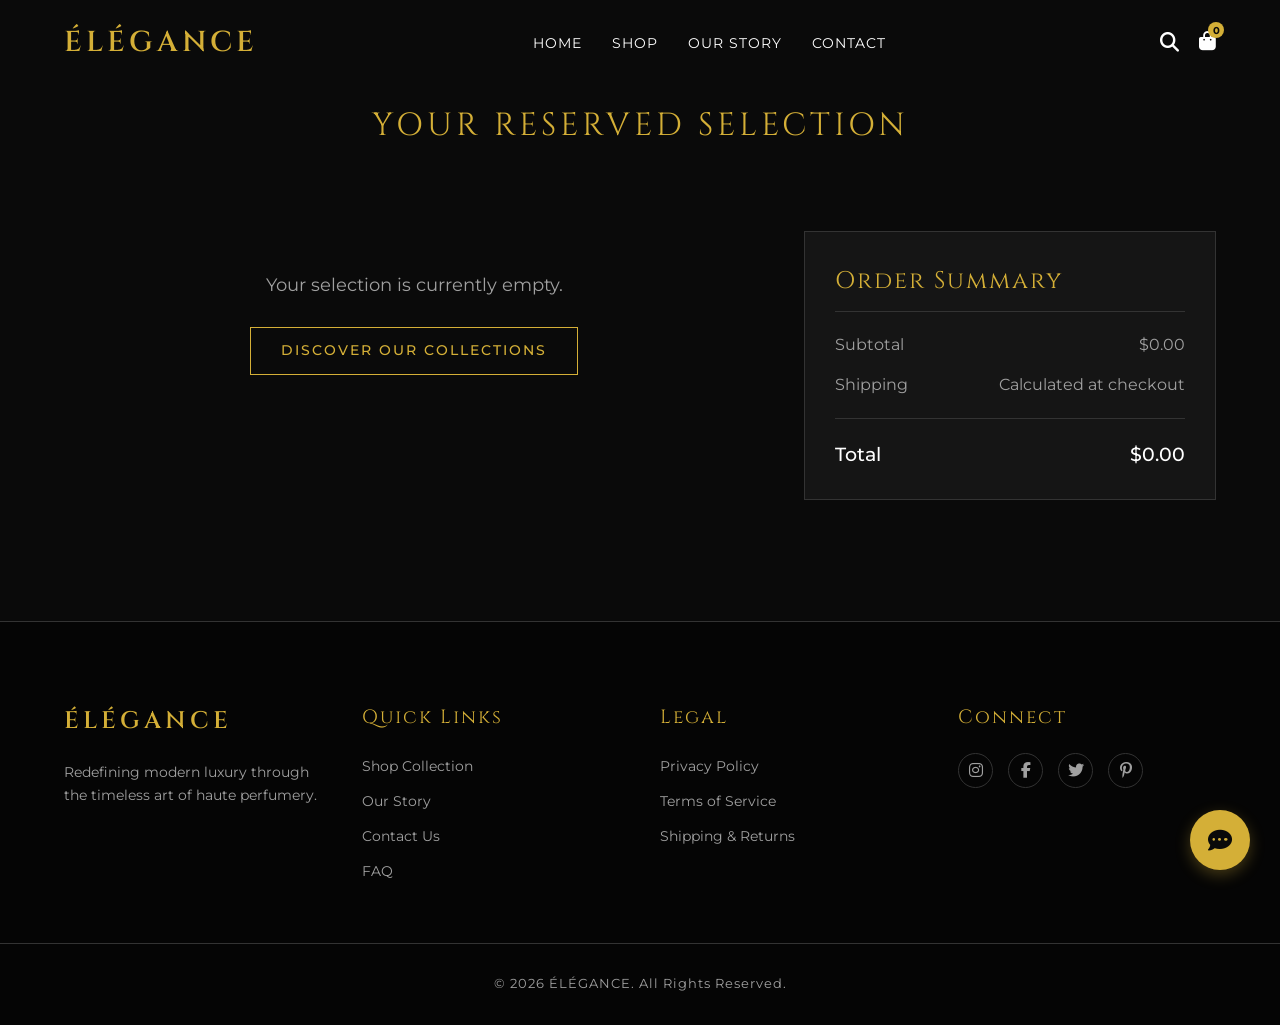
<file: cart.html>
<!DOCTYPE html>
<html lang="en">
<head>
    <meta charset="UTF-8">
    <meta name="viewport" content="width=device-width, initial-scale=1.0">
    <meta name="description" content="Shopping Cart - ÉLÉGANCE.">
    <title>Shopping Cart | ÉLÉGANCE</title>
    <link rel="stylesheet" href="css/style.css">
    <link rel="stylesheet" href="https://cdnjs.cloudflare.com/ajax/libs/font-awesome/6.4.0/css/all.min.css">
    <style>
        .page-header {
            padding: 100px 0 20px;
            background-color: var(--bg-color);
        }
        .cart-container {
            display: flex;
            gap: 40px;
            padding: 60px 0;
            min-height: 50vh;
        }
        .cart-items {
            flex: 2;
        }
        .cart-item {
            display: flex;
            gap: 20px;
            padding: 20px 0;
            border-bottom: 1px solid var(--border-color);
            align-items: center;
        }
        .item-image {
            width: 100px;
            height: 100px;
            border: 1px solid var(--border-color);
        }
        .item-image img {
            width: 100%;
            height: 100%;
            object-fit: cover;
        }
        .item-details {
            flex: 1;
        }
        .item-details h4 {
            color: var(--primary-color);
            margin-bottom: 5px;
            letter-spacing: 1px;
        }
        .item-price {
            color: var(--text-muted);
        }
        .item-quantity {
            display: flex;
            align-items: center;
            gap: 10px;
        }
        .qty-btn {
            background: transparent;
            border: 1px solid var(--border-color);
            color: var(--text-main);
            width: 30px;
            height: 30px;
            cursor: pointer;
            transition: var(--transition);
        }
        .qty-btn:hover {
            border-color: var(--primary-color);
            color: var(--primary-color);
        }
        .qty-input {
            width: 40px;
            text-align: center;
            background: transparent;
            border: none;
            color: var(--text-main);
            font-family: var(--font-body);
        }
        .item-remove {
            color: var(--text-muted);
            cursor: pointer;
            transition: var(--transition);
        }
        .item-remove:hover {
            color: #ff4d4d;
        }
        
        .cart-summary {
            flex: 1;
            background-color: var(--bg-light);
            padding: 30px;
            border: 1px solid var(--border-color);
            height: fit-content;
        }
        .summary-title {
            font-size: 1.5rem;
            color: var(--primary-color);
            margin-bottom: 20px;
            border-bottom: 1px solid var(--border-color);
            padding-bottom: 10px;
            letter-spacing: 2px;
        }
        .summary-row {
            display: flex;
            justify-content: space-between;
            margin-bottom: 15px;
            color: var(--text-muted);
        }
        .summary-total {
            display: flex;
            justify-content: space-between;
            margin-top: 20px;
            padding-top: 20px;
            border-top: 1px solid var(--border-color);
            font-size: 1.2rem;
            font-weight: 500;
            color: var(--text-main);
        }
        .checkout-btn {
            width: 100%;
            margin-top: 30px;
            text-align: center;
        }

        /* Checkout Modal */
        .modal {
            display: none;
            position: fixed;
            top: 0;
            left: 0;
            width: 100%;
            height: 100%;
            background: rgba(0, 0, 0, 0.8);
            z-index: 2000;
            justify-content: center;
            align-items: center;
            backdrop-filter: blur(5px);
        }
        .modal-content {
            background: var(--bg-light);
            padding: 40px;
            border: 1px solid var(--primary-color);
            width: 90%;
            max-width: 500px;
            position: relative;
        }
        .close-modal {
            position: absolute;
            top: 15px;
            right: 20px;
            font-size: 1.5rem;
            cursor: pointer;
            color: var(--text-muted);
        }
        .close-modal:hover {
            color: var(--primary-color);
        }
        .form-group {
            margin-bottom: 20px;
        }
        .form-group label {
            display: block;
            margin-bottom: 8px;
            color: var(--text-muted);
            font-size: 0.9rem;
        }
        .form-group input {
            width: 100%;
            padding: 12px;
            background: var(--bg-color);
            border: 1px solid var(--border-color);
            color: var(--text-main);
            font-family: var(--font-body);
            outline: none;
        }
        .form-group input:focus {
            border-color: var(--primary-color);
        }

        @media (max-width: 768px) {
            .cart-container {
                flex-direction: column;
            }
        }
    </style>
</head>
<body>

    <!-- Header Navigation -->
    <header id="header" class="scrolled">
        <div class="container navbar">
            <a href="index.html" class="logo">ÉLÉGANCE</a>
            <ul class="nav-links">
                <li><a href="index.html">Home</a></li>
                <li><a href="shop.html">Shop</a></li>
                <li><a href="about.html">Our Story</a></li>
                <li><a href="contact.html">Contact</a></li>
            </ul>
            <div class="nav-icons">
                <i class="fas fa-search"></i>
                <a href="cart.html" class="cart-icon">
                    <i class="fas fa-shopping-bag"></i>
                    <span class="cart-count">0</span>
                </a>
                <div class="hamburger">
                    <div></div>
                    <div></div>
                    <div></div>
                </div>
            </div>
        </div>
    </header>

    <div class="page-header">
        <div class="container" style="text-align: center;">
            <h1 style="color: var(--primary-color); letter-spacing: 4px;">YOUR RESERVED SELECTION</h1>
        </div>
    </div>

    <section class="container cart-container">
        <div class="cart-items" id="cart-items-container">
            <!-- Items will be injected here by JS -->
            <p>Your cart is currently empty.</p>
        </div>

        <div class="cart-summary">
            <h3 class="summary-title">Order Summary</h3>
            <div class="summary-row">
                <span>Subtotal</span>
                <span id="subtotal">$0.00</span>
            </div>
            <div class="summary-row">
                <span>Shipping</span>
                <span>Calculated at checkout</span>
            </div>
            <div class="summary-total">
                <span>Total</span>
                <span id="total">$0.00</span>
            </div>
            <button class="btn btn-solid checkout-btn" id="checkoutBtn" style="display:none;">Proceed to Checkout</button>
        </div>
    </section>

    <!-- Checkout Modal -->
    <div class="modal" id="checkoutModal">
        <div class="modal-content">
            <span class="close-modal">&times;</span>
            <h2 style="color: var(--primary-color); text-align: center; margin-bottom: 30px; letter-spacing: 2px;">SECURE CHECKOUT</h2>
            <form id="checkoutForm">
                <div class="form-group">
                    <label>Full Name</label>
                    <input type="text" required placeholder="John Doe">
                </div>
                <div class="form-group">
                    <label>Email Address</label>
                    <input type="email" required placeholder="john@example.com">
                </div>
                <div class="form-group">
                    <label>Shipping Address</label>
                    <input type="text" required placeholder="123 Luxury Ave, Suite 100">
                </div>
                <div class="form-group" style="display: flex; gap: 10px;">
                    <div style="flex: 1;">
                        <label>City</label>
                        <input type="text" required>
                    </div>
                    <div style="flex: 1;">
                        <label>Zip Code</label>
                        <input type="text" required>
                    </div>
                </div>
                <button type="submit" class="btn btn-solid" style="width: 100%; margin-top: 20px;">Complete Order</button>
            </form>
        </div>
    </div>

    <!-- Footer -->
    <footer>
        <div class="container footer-content">
            <div class="footer-col">
                <a href="index.html" class="logo" style="font-size: 1.5rem;">ÉLÉGANCE</a>
                <p style="margin-top: 20px;">Redefining modern luxury through the timeless art of haute perfumery.</p>
            </div>
            <div class="footer-col">
                <h4>Quick Links</h4>
                <ul>
                    <li><a href="shop.html">Shop Collection</a></li>
                    <li><a href="about.html">Our Story</a></li>
                    <li><a href="contact.html">Contact Us</a></li>
                    <li><a href="#">FAQ</a></li>
                </ul>
            </div>
            <div class="footer-col">
                <h4>Legal</h4>
                <ul>
                    <li><a href="#">Privacy Policy</a></li>
                    <li><a href="#">Terms of Service</a></li>
                    <li><a href="#">Shipping & Returns</a></li>
                </ul>
            </div>
            <div class="footer-col">
                <h4>Connect</h4>
                <div class="social-links">
                    <a href="#"><i class="fab fa-instagram"></i></a>
                    <a href="#"><i class="fab fa-facebook-f"></i></a>
                    <a href="#"><i class="fab fa-twitter"></i></a>
                    <a href="#"><i class="fab fa-pinterest-p"></i></a>
                </div>
            </div>
        </div>
        <div class="footer-bottom">
            <p>&copy; 2026 ÉLÉGANCE. All Rights Reserved.</p>
        </div>
    </footer>

    <script src="js/main.js"></script>
    <script>
        document.addEventListener('DOMContentLoaded', () => {
            const cartContainer = document.getElementById('cart-items-container');
            const subtotalEl = document.getElementById('subtotal');
            const totalEl = document.getElementById('total');
            const checkoutBtn = document.getElementById('checkoutBtn');
            const modal = document.getElementById('checkoutModal');
            const closeModal = document.querySelector('.close-modal');
            const checkoutForm = document.getElementById('checkoutForm');

            let cart = JSON.parse(localStorage.getItem('elegance_cart')) || [];
            
            function renderCart() {
                cartContainer.innerHTML = '';
                let total = 0;

                if (cart.length === 0) {
                    cartContainer.innerHTML = '<p style="color: var(--text-muted); font-size: 1.1rem; text-align: center; padding: 40px 0;">Your selection is currently empty. <br><br><a href="shop.html" class="btn">Discover Our Collections</a></p>';
                    subtotalEl.innerText = '$0.00';
                    totalEl.innerText = '$0.00';
                    checkoutBtn.style.display = 'none';
                    return;
                }

                checkoutBtn.style.display = 'block';

                cart.forEach((item, index) => {
                    // Extract price number
                    let priceNum = parseFloat(item.price.replace('$', ''));
                    let itemQty = item.qty || 1;
                    total += priceNum * itemQty;

                    const itemEl = document.createElement('div');
                    itemEl.className = 'cart-item';
                    itemEl.innerHTML = `
                        <div class="item-image">
                            <img src="${item.image}" alt="${item.name}">
                        </div>
                        <div class="item-details">
                            <h4>${item.name}</h4>
                            <div class="item-price">${item.price}</div>
                        </div>
                        <div class="item-quantity">
                            <button class="qty-btn" onclick="updateQty(${index}, -1)">-</button>
                            <input type="text" class="qty-input" value="${itemQty}" readonly>
                            <button class="qty-btn" onclick="updateQty(${index}, 1)">+</button>
                        </div>
                        <div class="item-remove" onclick="removeItem(${index})">
                            <i class="fas fa-trash-alt"></i>
                        </div>
                    `;
                    cartContainer.appendChild(itemEl);
                });

                subtotalEl.innerText = `$${total.toFixed(2)}`;
                totalEl.innerText = `$${total.toFixed(2)}`;
            }

            window.removeItem = function(index) {
                cart.splice(index, 1);
                localStorage.setItem('elegance_cart', JSON.stringify(cart));
                document.querySelector('.cart-count').innerText = cart.length;
                renderCart();
            }

            window.updateQty = function(index, change) {
                if (!cart[index].qty) cart[index].qty = 1;
                cart[index].qty += change;
                if (cart[index].qty < 1) cart[index].qty = 1;
                localStorage.setItem('elegance_cart', JSON.stringify(cart));
                renderCart();
            }

            renderCart();

            // Checkout Modal Logic
            checkoutBtn.addEventListener('click', () => {
                modal.style.display = 'flex';
            });

            closeModal.addEventListener('click', () => {
                modal.style.display = 'none';
            });

            window.onclick = function(event) {
                if (event.target == modal) {
                    modal.style.display = "none";
                }
            }

            checkoutForm.addEventListener('submit', (e) => {
                e.preventDefault();
                alert('Thank you for your order! Your luxurious fragrance will be on its way soon.');
                localStorage.removeItem('elegance_cart');
                window.location.href = 'index.html';
            });
        });
    </script>
</body>
</html>
</file>
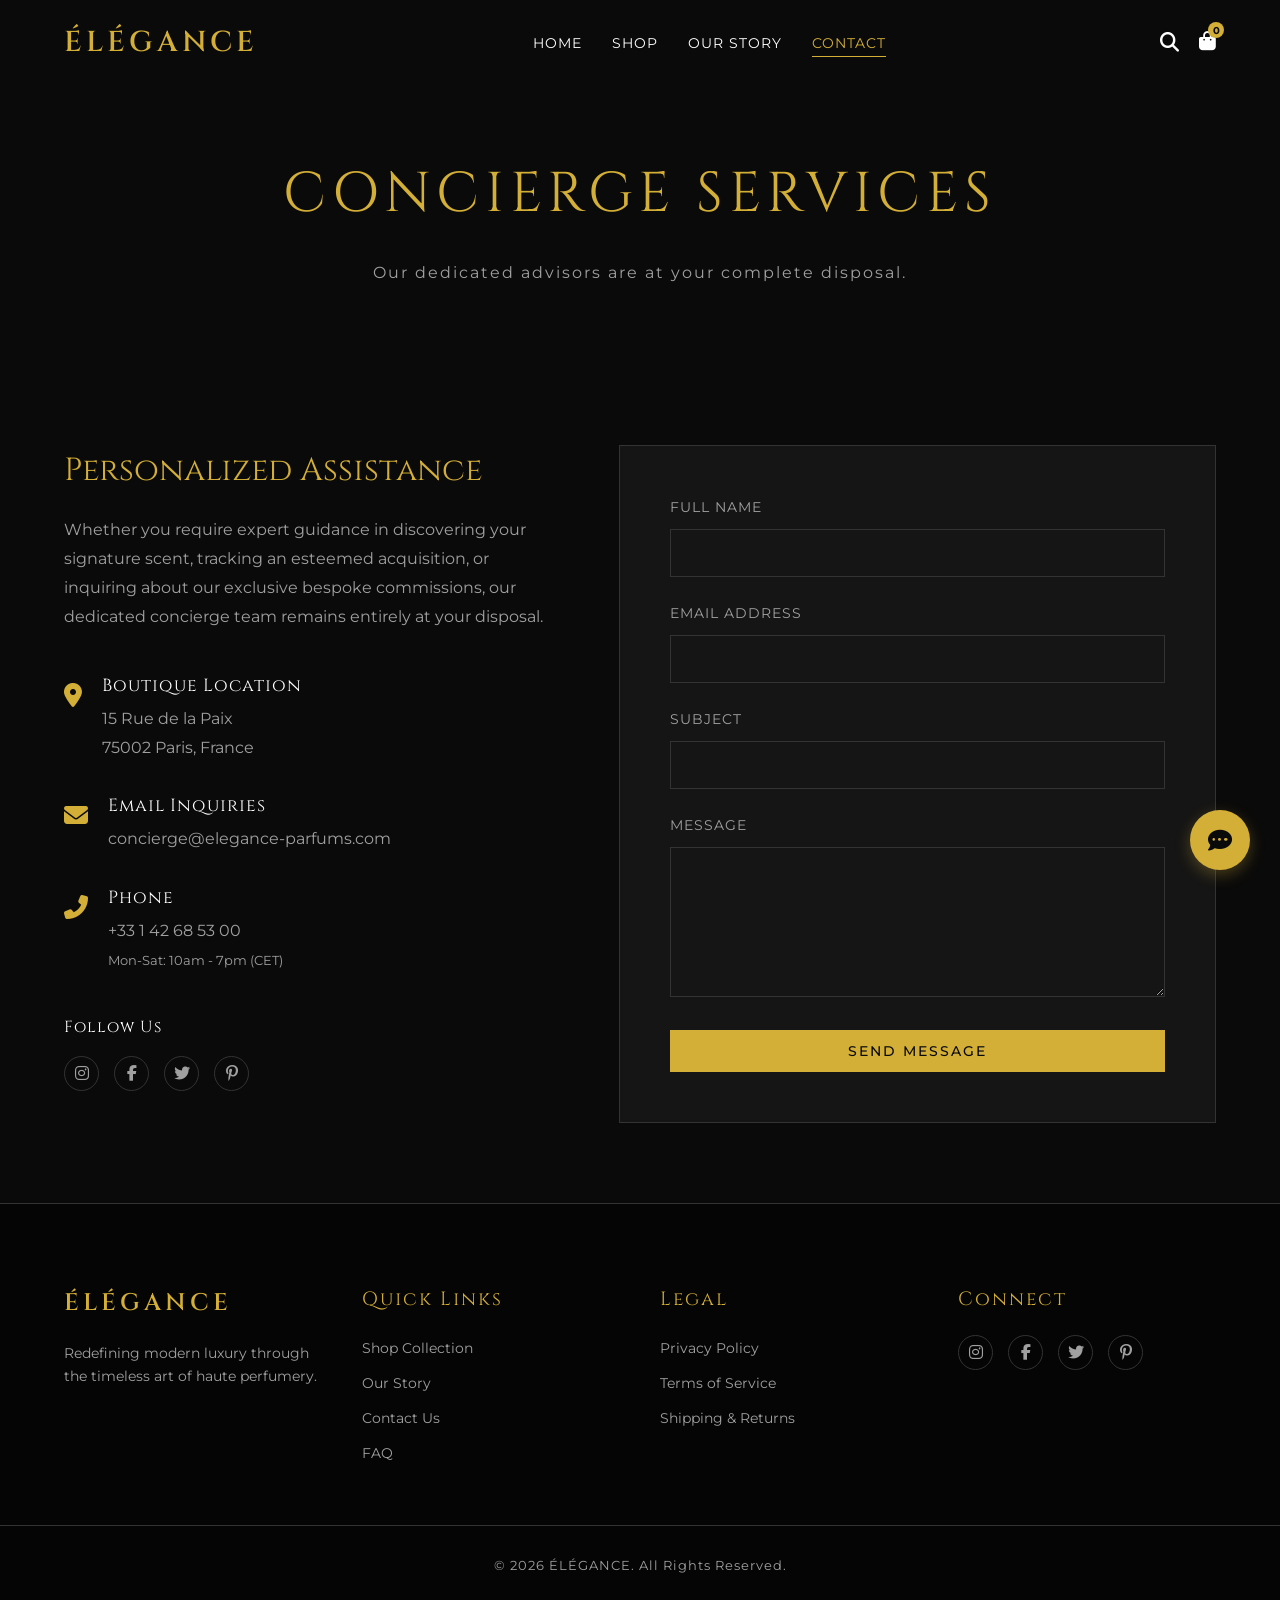
<file: contact.html>
<!DOCTYPE html>
<html lang="en">
<head>
    <meta charset="UTF-8">
    <meta name="viewport" content="width=device-width, initial-scale=1.0">
    <meta name="description" content="Contact ÉLÉGANCE. Reach out to our customer concierge.">
    <title>Contact | ÉLÉGANCE</title>
    <link rel="stylesheet" href="css/style.css">
    <link rel="stylesheet" href="https://cdnjs.cloudflare.com/ajax/libs/font-awesome/6.4.0/css/all.min.css">
    <style>
        .page-header {
            padding: 150px 0 80px;
            text-align: center;
            background: url('https://images.unsplash.com/photo-1615634260167-c8cdede054de?q=80&w=2000&auto=format&fit=crop') no-repeat center center/cover;
            position: relative;
            z-index: 1;
        }
        .page-header::before {
            content: '';
            position: absolute;
            top: 0; left: 0; width: 100%; height: 100%;
            background: rgba(10, 10, 10, 0.8);
            z-index: -1;
        }
        .page-title {
            font-size: 3.5rem;
            color: var(--primary-color);
            letter-spacing: 6px;
            margin-bottom: 20px;
        }
        
        .contact-container {
            display: flex;
            gap: 60px;
            padding: 80px 0;
        }
        
        .contact-info {
            flex: 1;
        }
        .contact-info h2 {
            font-size: 2rem;
            color: var(--primary-color);
            margin-bottom: 20px;
        }
        .contact-info p {
            color: var(--text-muted);
            margin-bottom: 40px;
            line-height: 1.8;
        }
        .info-item {
            display: flex;
            align-items: flex-start;
            gap: 20px;
            margin-bottom: 30px;
        }
        .info-icon {
            color: var(--primary-color);
            font-size: 1.5rem;
            margin-top: 5px;
        }
        .info-text h4 {
            color: var(--text-main);
            margin-bottom: 5px;
            font-size: 1.1rem;
            letter-spacing: 1px;
        }
        .info-text p {
            margin-bottom: 0;
            color: var(--text-muted);
        }

        .contact-form-wrapper {
            flex: 1;
            background-color: var(--bg-light);
            padding: 50px;
            border: 1px solid var(--border-color);
        }
        .contact-form .form-group {
            margin-bottom: 25px;
        }
        .contact-form label {
            display: block;
            margin-bottom: 10px;
            color: var(--text-muted);
            font-size: 0.9rem;
            letter-spacing: 1px;
            text-transform: uppercase;
        }
        .contact-form input, .contact-form textarea {
            width: 100%;
            padding: 15px;
            background: transparent;
            border: 1px solid var(--border-color);
            color: var(--text-main);
            font-family: var(--font-body);
            outline: none;
            transition: var(--transition);
        }
        .contact-form input:focus, .contact-form textarea:focus {
            border-color: var(--primary-color);
            background: rgba(212, 175, 55, 0.02);
        }
        .contact-form textarea {
            height: 150px;
            resize: vertical;
        }

        @media (max-width: 768px) {
            .contact-container {
                flex-direction: column;
            }
            .contact-form-wrapper {
                padding: 30px 20px;
            }
        }
    </style>
</head>
<body>

    <!-- Header Navigation -->
    <header id="header" class="scrolled">
        <div class="container navbar">
            <a href="index.html" class="logo">ÉLÉGANCE</a>
            <ul class="nav-links">
                <li><a href="index.html">Home</a></li>
                <li><a href="shop.html">Shop</a></li>
                <li><a href="about.html">Our Story</a></li>
                <li><a href="contact.html" class="active">Contact</a></li>
            </ul>
            <div class="nav-icons">
                <i class="fas fa-search"></i>
                <a href="cart.html" class="cart-icon">
                    <i class="fas fa-shopping-bag"></i>
                    <span class="cart-count">0</span>
                </a>
                <div class="hamburger">
                    <div></div>
                    <div></div>
                    <div></div>
                </div>
            </div>
        </div>
    </header>

    <!-- Page Header -->
    <div class="page-header">
        <div class="container">
            <h1 class="page-title">CONCIERGE SERVICES</h1>
            <p style="color: var(--text-muted); letter-spacing: 2px;">Our dedicated advisors are at your complete disposal.</p>
        </div>
    </div>

    <!-- Contact Section -->
    <section class="container contact-container">
        
        <div class="contact-info">
            <h2>Personalized Assistance</h2>
            <p>Whether you require expert guidance in discovering your signature scent, tracking an esteemed acquisition, or inquiring about our exclusive bespoke commissions, our dedicated concierge team remains entirely at your disposal.</p>
            
            <div class="info-item">
                <div class="info-icon"><i class="fas fa-map-marker-alt"></i></div>
                <div class="info-text">
                    <h4>Boutique Location</h4>
                    <p>15 Rue de la Paix<br>75002 Paris, France</p>
                </div>
            </div>
            
            <div class="info-item">
                <div class="info-icon"><i class="fas fa-envelope"></i></div>
                <div class="info-text">
                    <h4>Email Inquiries</h4>
                    <p>concierge@elegance-parfums.com</p>
                </div>
            </div>
            
            <div class="info-item">
                <div class="info-icon"><i class="fas fa-phone-alt"></i></div>
                <div class="info-text">
                    <h4>Phone</h4>
                    <p>+33 1 42 68 53 00<br><span style="font-size: 0.8rem;">Mon-Sat: 10am - 7pm (CET)</span></p>
                </div>
            </div>

            <div style="margin-top: 40px;">
                <h4 style="color: var(--text-main); margin-bottom: 15px; letter-spacing: 1px;">Follow Us</h4>
                <div class="social-links">
                    <a href="#"><i class="fab fa-instagram"></i></a>
                    <a href="#"><i class="fab fa-facebook-f"></i></a>
                    <a href="#"><i class="fab fa-twitter"></i></a>
                    <a href="#"><i class="fab fa-pinterest-p"></i></a>
                </div>
            </div>
        </div>

        <div class="contact-form-wrapper">
            <form class="contact-form" onsubmit="event.preventDefault(); alert('Thank you for your message. Our concierge will contact you shortly.'); this.reset();">
                <div class="form-group">
                    <label>Full Name</label>
                    <input type="text" required>
                </div>
                <div class="form-group">
                    <label>Email Address</label>
                    <input type="email" required>
                </div>
                <div class="form-group">
                    <label>Subject</label>
                    <input type="text" required>
                </div>
                <div class="form-group">
                    <label>Message</label>
                    <textarea required></textarea>
                </div>
                <button type="submit" class="btn btn-solid" style="width: 100%;">Send Message</button>
            </form>
        </div>

    </section>

    <!-- Footer -->
    <footer>
        <div class="container footer-content">
            <div class="footer-col">
                <a href="index.html" class="logo" style="font-size: 1.5rem;">ÉLÉGANCE</a>
                <p style="margin-top: 20px;">Redefining modern luxury through the timeless art of haute perfumery.</p>
            </div>
            <div class="footer-col">
                <h4>Quick Links</h4>
                <ul>
                    <li><a href="shop.html">Shop Collection</a></li>
                    <li><a href="about.html">Our Story</a></li>
                    <li><a href="contact.html">Contact Us</a></li>
                    <li><a href="#">FAQ</a></li>
                </ul>
            </div>
            <div class="footer-col">
                <h4>Legal</h4>
                <ul>
                    <li><a href="#">Privacy Policy</a></li>
                    <li><a href="#">Terms of Service</a></li>
                    <li><a href="#">Shipping & Returns</a></li>
                </ul>
            </div>
            <div class="footer-col">
                <h4>Connect</h4>
                <div class="social-links">
                    <a href="#"><i class="fab fa-instagram"></i></a>
                    <a href="#"><i class="fab fa-facebook-f"></i></a>
                    <a href="#"><i class="fab fa-twitter"></i></a>
                    <a href="#"><i class="fab fa-pinterest-p"></i></a>
                </div>
            </div>
        </div>
        <div class="footer-bottom">
            <p>&copy; 2026 ÉLÉGANCE. All Rights Reserved.</p>
        </div>
    </footer>

    <script src="js/main.js"></script>
</body>
</html>
</file>
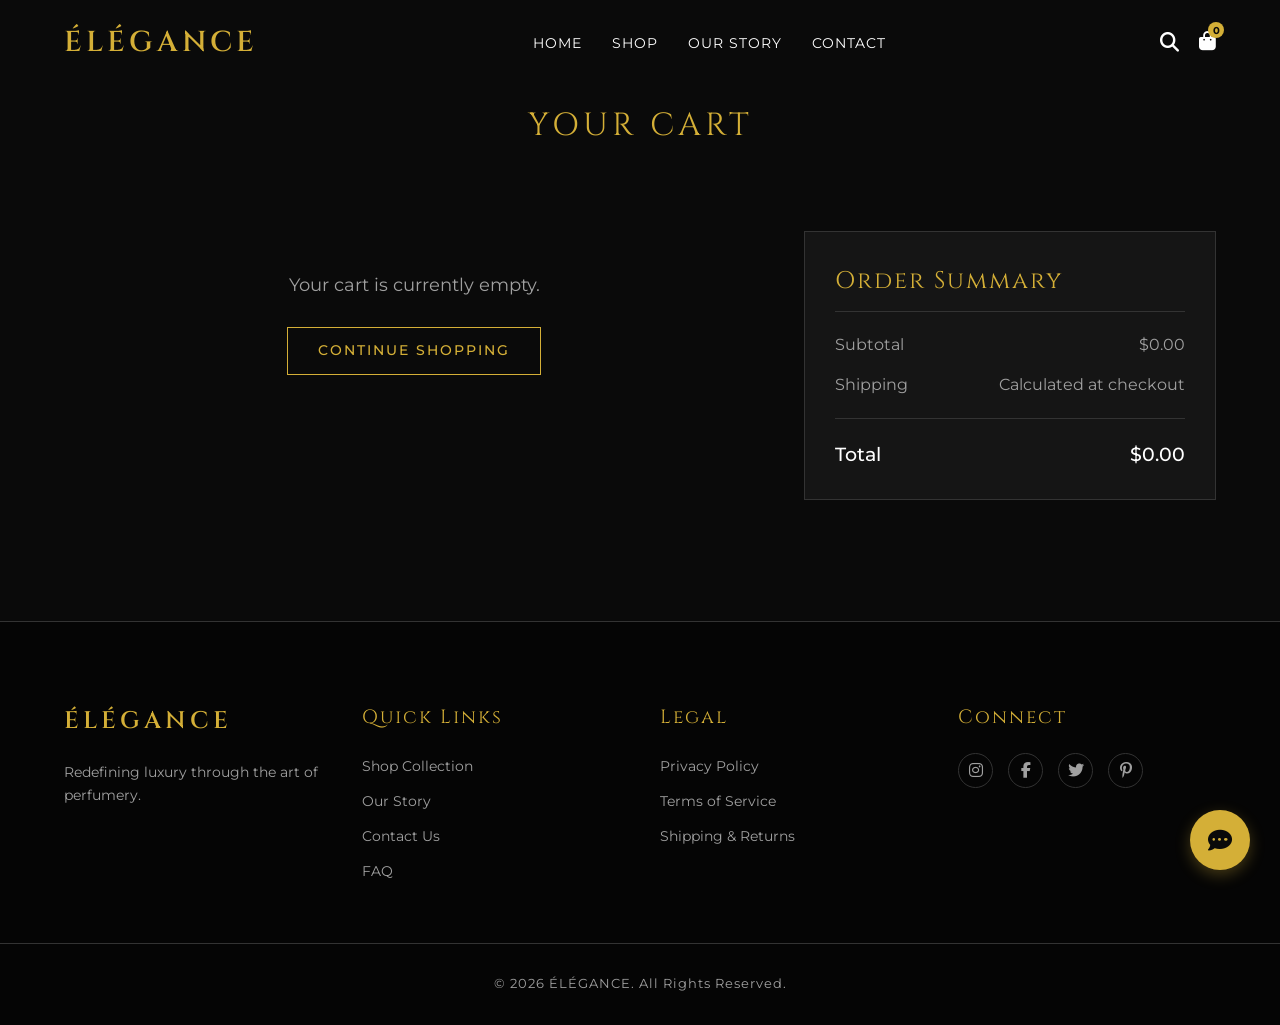
<file: essence/cart.html>
<!DOCTYPE html>
<html lang="en">
<head>
    <meta charset="UTF-8">
    <meta name="viewport" content="width=device-width, initial-scale=1.0">
    <meta name="description" content="Shopping Cart - ÉLÉGANCE.">
    <title>Shopping Cart | ÉLÉGANCE</title>
    <link rel="stylesheet" href="css/style.css">
    <link rel="stylesheet" href="https://cdnjs.cloudflare.com/ajax/libs/font-awesome/6.4.0/css/all.min.css">
    <style>
        .page-header {
            padding: 100px 0 20px;
            background-color: var(--bg-color);
        }
        .cart-container {
            display: flex;
            gap: 40px;
            padding: 60px 0;
            min-height: 50vh;
        }
        .cart-items {
            flex: 2;
        }
        .cart-item {
            display: flex;
            gap: 20px;
            padding: 20px 0;
            border-bottom: 1px solid var(--border-color);
            align-items: center;
        }
        .item-image {
            width: 100px;
            height: 100px;
            border: 1px solid var(--border-color);
        }
        .item-image img {
            width: 100%;
            height: 100%;
            object-fit: cover;
        }
        .item-details {
            flex: 1;
        }
        .item-details h4 {
            color: var(--primary-color);
            margin-bottom: 5px;
            letter-spacing: 1px;
        }
        .item-price {
            color: var(--text-muted);
        }
        .item-quantity {
            display: flex;
            align-items: center;
            gap: 10px;
        }
        .qty-btn {
            background: transparent;
            border: 1px solid var(--border-color);
            color: var(--text-main);
            width: 30px;
            height: 30px;
            cursor: pointer;
            transition: var(--transition);
        }
        .qty-btn:hover {
            border-color: var(--primary-color);
            color: var(--primary-color);
        }
        .qty-input {
            width: 40px;
            text-align: center;
            background: transparent;
            border: none;
            color: var(--text-main);
            font-family: var(--font-body);
        }
        .item-remove {
            color: var(--text-muted);
            cursor: pointer;
            transition: var(--transition);
        }
        .item-remove:hover {
            color: #ff4d4d;
        }
        
        .cart-summary {
            flex: 1;
            background-color: var(--bg-light);
            padding: 30px;
            border: 1px solid var(--border-color);
            height: fit-content;
        }
        .summary-title {
            font-size: 1.5rem;
            color: var(--primary-color);
            margin-bottom: 20px;
            border-bottom: 1px solid var(--border-color);
            padding-bottom: 10px;
            letter-spacing: 2px;
        }
        .summary-row {
            display: flex;
            justify-content: space-between;
            margin-bottom: 15px;
            color: var(--text-muted);
        }
        .summary-total {
            display: flex;
            justify-content: space-between;
            margin-top: 20px;
            padding-top: 20px;
            border-top: 1px solid var(--border-color);
            font-size: 1.2rem;
            font-weight: 500;
            color: var(--text-main);
        }
        .checkout-btn {
            width: 100%;
            margin-top: 30px;
            text-align: center;
        }

        /* Checkout Modal */
        .modal {
            display: none;
            position: fixed;
            top: 0;
            left: 0;
            width: 100%;
            height: 100%;
            background: rgba(0, 0, 0, 0.8);
            z-index: 2000;
            justify-content: center;
            align-items: center;
            backdrop-filter: blur(5px);
        }
        .modal-content {
            background: var(--bg-light);
            padding: 40px;
            border: 1px solid var(--primary-color);
            width: 90%;
            max-width: 500px;
            position: relative;
        }
        .close-modal {
            position: absolute;
            top: 15px;
            right: 20px;
            font-size: 1.5rem;
            cursor: pointer;
            color: var(--text-muted);
        }
        .close-modal:hover {
            color: var(--primary-color);
        }
        .form-group {
            margin-bottom: 20px;
        }
        .form-group label {
            display: block;
            margin-bottom: 8px;
            color: var(--text-muted);
            font-size: 0.9rem;
        }
        .form-group input {
            width: 100%;
            padding: 12px;
            background: var(--bg-color);
            border: 1px solid var(--border-color);
            color: var(--text-main);
            font-family: var(--font-body);
            outline: none;
        }
        .form-group input:focus {
            border-color: var(--primary-color);
        }

        @media (max-width: 768px) {
            .cart-container {
                flex-direction: column;
            }
        }
    </style>
</head>
<body>

    <!-- Header Navigation -->
    <header id="header" class="scrolled">
        <div class="container navbar">
            <a href="index.html" class="logo">ÉLÉGANCE</a>
            <ul class="nav-links">
                <li><a href="index.html">Home</a></li>
                <li><a href="shop.html">Shop</a></li>
                <li><a href="about.html">Our Story</a></li>
                <li><a href="contact.html">Contact</a></li>
            </ul>
            <div class="nav-icons">
                <i class="fas fa-search"></i>
                <a href="cart.html" class="cart-icon">
                    <i class="fas fa-shopping-bag"></i>
                    <span class="cart-count">0</span>
                </a>
                <div class="hamburger">
                    <div></div>
                    <div></div>
                    <div></div>
                </div>
            </div>
        </div>
    </header>

    <div class="page-header">
        <div class="container" style="text-align: center;">
            <h1 style="color: var(--primary-color); letter-spacing: 4px;">YOUR CART</h1>
        </div>
    </div>

    <section class="container cart-container">
        <div class="cart-items" id="cart-items-container">
            <!-- Items will be injected here by JS -->
            <p>Your cart is currently empty.</p>
        </div>

        <div class="cart-summary">
            <h3 class="summary-title">Order Summary</h3>
            <div class="summary-row">
                <span>Subtotal</span>
                <span id="subtotal">$0.00</span>
            </div>
            <div class="summary-row">
                <span>Shipping</span>
                <span>Calculated at checkout</span>
            </div>
            <div class="summary-total">
                <span>Total</span>
                <span id="total">$0.00</span>
            </div>
            <button class="btn btn-solid checkout-btn" id="checkoutBtn" style="display:none;">Proceed to Checkout</button>
        </div>
    </section>

    <!-- Checkout Modal -->
    <div class="modal" id="checkoutModal">
        <div class="modal-content">
            <span class="close-modal">&times;</span>
            <h2 style="color: var(--primary-color); text-align: center; margin-bottom: 30px; letter-spacing: 2px;">SECURE CHECKOUT</h2>
            <form id="checkoutForm">
                <div class="form-group">
                    <label>Full Name</label>
                    <input type="text" required placeholder="John Doe">
                </div>
                <div class="form-group">
                    <label>Email Address</label>
                    <input type="email" required placeholder="john@example.com">
                </div>
                <div class="form-group">
                    <label>Shipping Address</label>
                    <input type="text" required placeholder="123 Luxury Ave, Suite 100">
                </div>
                <div class="form-group" style="display: flex; gap: 10px;">
                    <div style="flex: 1;">
                        <label>City</label>
                        <input type="text" required>
                    </div>
                    <div style="flex: 1;">
                        <label>Zip Code</label>
                        <input type="text" required>
                    </div>
                </div>
                <button type="submit" class="btn btn-solid" style="width: 100%; margin-top: 20px;">Complete Order</button>
            </form>
        </div>
    </div>

    <!-- Footer -->
    <footer>
        <div class="container footer-content">
            <div class="footer-col">
                <a href="index.html" class="logo" style="font-size: 1.5rem;">ÉLÉGANCE</a>
                <p style="margin-top: 20px;">Redefining luxury through the art of perfumery.</p>
            </div>
            <div class="footer-col">
                <h4>Quick Links</h4>
                <ul>
                    <li><a href="shop.html">Shop Collection</a></li>
                    <li><a href="about.html">Our Story</a></li>
                    <li><a href="contact.html">Contact Us</a></li>
                    <li><a href="#">FAQ</a></li>
                </ul>
            </div>
            <div class="footer-col">
                <h4>Legal</h4>
                <ul>
                    <li><a href="#">Privacy Policy</a></li>
                    <li><a href="#">Terms of Service</a></li>
                    <li><a href="#">Shipping & Returns</a></li>
                </ul>
            </div>
            <div class="footer-col">
                <h4>Connect</h4>
                <div class="social-links">
                    <a href="#"><i class="fab fa-instagram"></i></a>
                    <a href="#"><i class="fab fa-facebook-f"></i></a>
                    <a href="#"><i class="fab fa-twitter"></i></a>
                    <a href="#"><i class="fab fa-pinterest-p"></i></a>
                </div>
            </div>
        </div>
        <div class="footer-bottom">
            <p>&copy; 2026 ÉLÉGANCE. All Rights Reserved.</p>
        </div>
    </footer>

    <script src="js/main.js"></script>
    <script>
        document.addEventListener('DOMContentLoaded', () => {
            const cartContainer = document.getElementById('cart-items-container');
            const subtotalEl = document.getElementById('subtotal');
            const totalEl = document.getElementById('total');
            const checkoutBtn = document.getElementById('checkoutBtn');
            const modal = document.getElementById('checkoutModal');
            const closeModal = document.querySelector('.close-modal');
            const checkoutForm = document.getElementById('checkoutForm');

            let cart = JSON.parse(localStorage.getItem('elegance_cart')) || [];
            
            function renderCart() {
                cartContainer.innerHTML = '';
                let total = 0;

                if (cart.length === 0) {
                    cartContainer.innerHTML = '<p style="color: var(--text-muted); font-size: 1.1rem; text-align: center; padding: 40px 0;">Your cart is currently empty. <br><br><a href="shop.html" class="btn">Continue Shopping</a></p>';
                    subtotalEl.innerText = '$0.00';
                    totalEl.innerText = '$0.00';
                    checkoutBtn.style.display = 'none';
                    return;
                }

                checkoutBtn.style.display = 'block';

                cart.forEach((item, index) => {
                    // Extract price number
                    let priceNum = parseFloat(item.price.replace('$', ''));
                    let itemQty = item.qty || 1;
                    total += priceNum * itemQty;

                    const itemEl = document.createElement('div');
                    itemEl.className = 'cart-item';
                    itemEl.innerHTML = `
                        <div class="item-image">
                            <img src="${item.image}" alt="${item.name}">
                        </div>
                        <div class="item-details">
                            <h4>${item.name}</h4>
                            <div class="item-price">${item.price}</div>
                        </div>
                        <div class="item-quantity">
                            <button class="qty-btn" onclick="updateQty(${index}, -1)">-</button>
                            <input type="text" class="qty-input" value="${itemQty}" readonly>
                            <button class="qty-btn" onclick="updateQty(${index}, 1)">+</button>
                        </div>
                        <div class="item-remove" onclick="removeItem(${index})">
                            <i class="fas fa-trash-alt"></i>
                        </div>
                    `;
                    cartContainer.appendChild(itemEl);
                });

                subtotalEl.innerText = `$${total.toFixed(2)}`;
                totalEl.innerText = `$${total.toFixed(2)}`;
            }

            window.removeItem = function(index) {
                cart.splice(index, 1);
                localStorage.setItem('elegance_cart', JSON.stringify(cart));
                document.querySelector('.cart-count').innerText = cart.length;
                renderCart();
            }

            window.updateQty = function(index, change) {
                if (!cart[index].qty) cart[index].qty = 1;
                cart[index].qty += change;
                if (cart[index].qty < 1) cart[index].qty = 1;
                localStorage.setItem('elegance_cart', JSON.stringify(cart));
                renderCart();
            }

            renderCart();

            // Checkout Modal Logic
            checkoutBtn.addEventListener('click', () => {
                modal.style.display = 'flex';
            });

            closeModal.addEventListener('click', () => {
                modal.style.display = 'none';
            });

            window.onclick = function(event) {
                if (event.target == modal) {
                    modal.style.display = "none";
                }
            }

            checkoutForm.addEventListener('submit', (e) => {
                e.preventDefault();
                alert('Thank you for your order! Your luxurious fragrance will be on its way soon.');
                localStorage.removeItem('elegance_cart');
                window.location.href = 'index.html';
            });
        });
    </script>
</body>
</html>
</file>
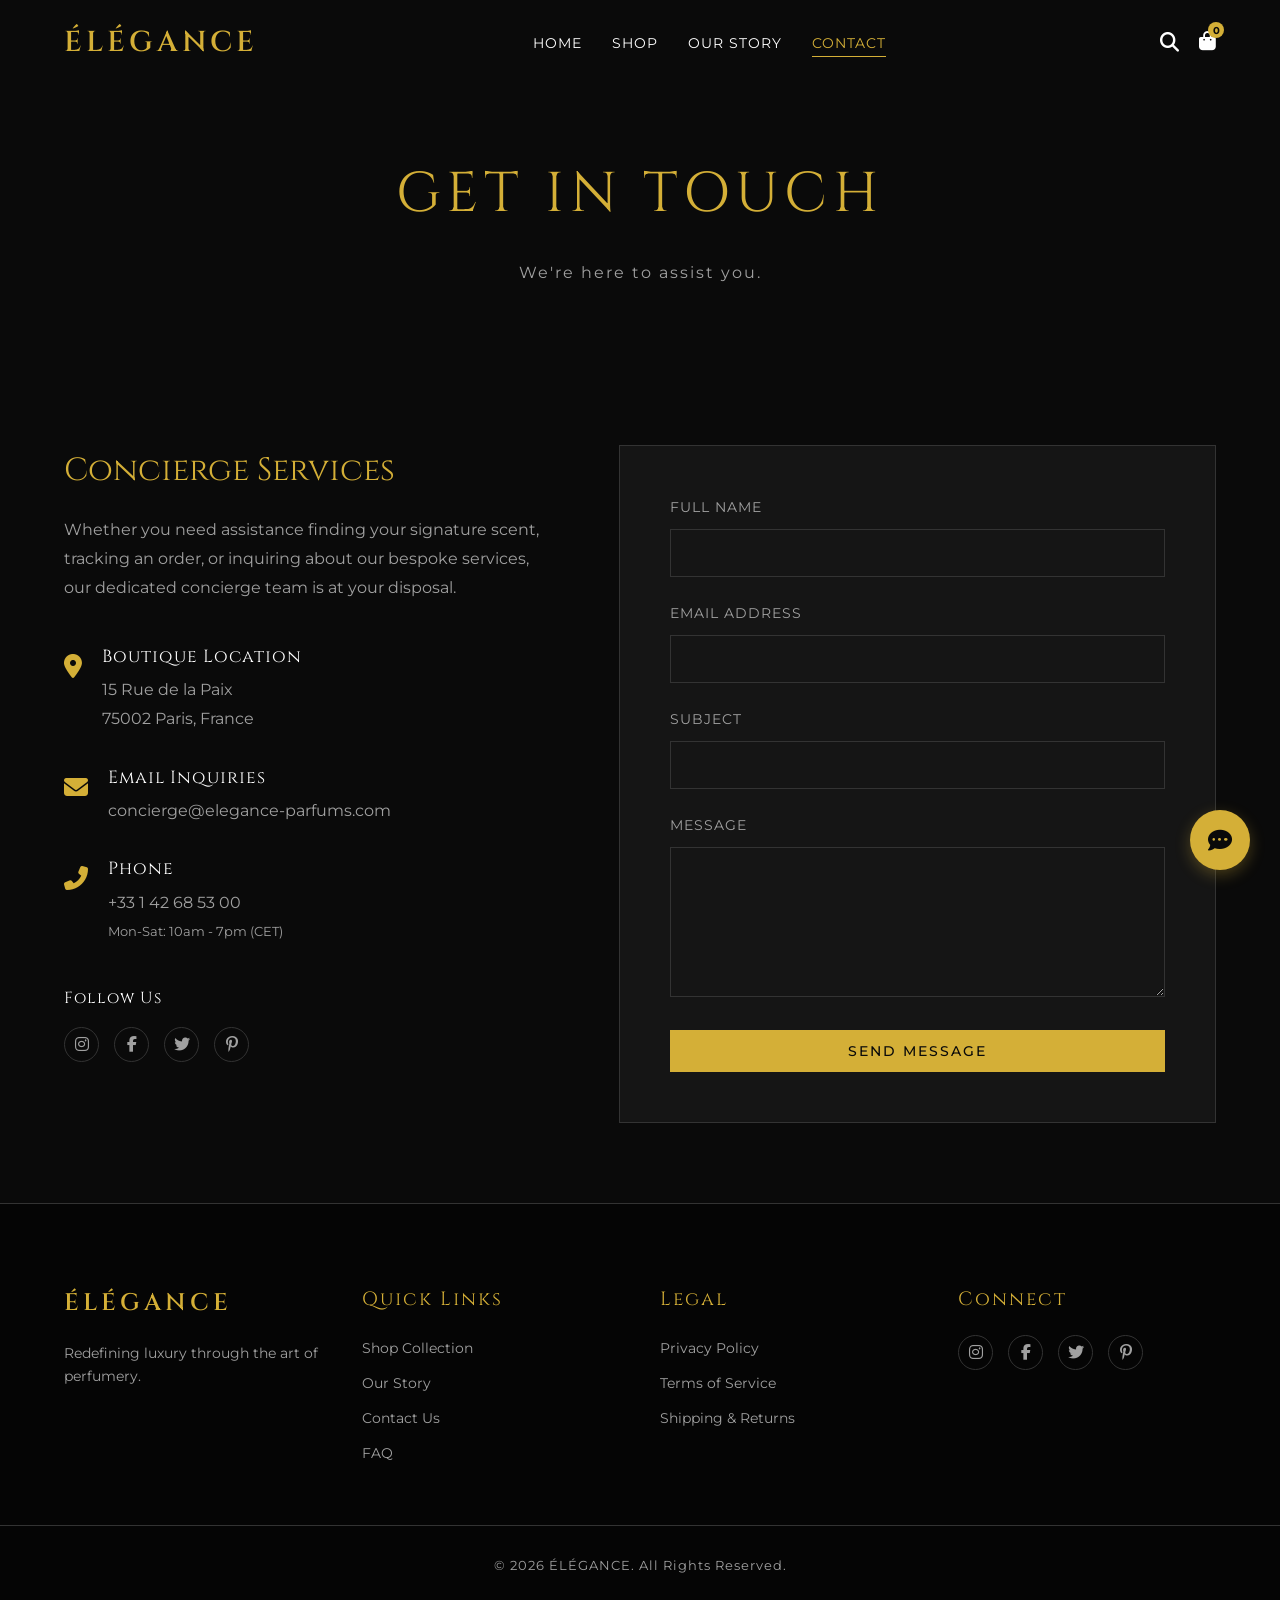
<file: essence/contact.html>
<!DOCTYPE html>
<html lang="en">
<head>
    <meta charset="UTF-8">
    <meta name="viewport" content="width=device-width, initial-scale=1.0">
    <meta name="description" content="Contact ÉLÉGANCE. Reach out to our customer concierge.">
    <title>Contact | ÉLÉGANCE</title>
    <link rel="stylesheet" href="css/style.css">
    <link rel="stylesheet" href="https://cdnjs.cloudflare.com/ajax/libs/font-awesome/6.4.0/css/all.min.css">
    <style>
        .page-header {
            padding: 150px 0 80px;
            text-align: center;
            background: url('https://images.unsplash.com/photo-1615634260167-c8cdede054de?q=80&w=2000&auto=format&fit=crop') no-repeat center center/cover;
            position: relative;
            z-index: 1;
        }
        .page-header::before {
            content: '';
            position: absolute;
            top: 0; left: 0; width: 100%; height: 100%;
            background: rgba(10, 10, 10, 0.8);
            z-index: -1;
        }
        .page-title {
            font-size: 3.5rem;
            color: var(--primary-color);
            letter-spacing: 6px;
            margin-bottom: 20px;
        }
        
        .contact-container {
            display: flex;
            gap: 60px;
            padding: 80px 0;
        }
        
        .contact-info {
            flex: 1;
        }
        .contact-info h2 {
            font-size: 2rem;
            color: var(--primary-color);
            margin-bottom: 20px;
        }
        .contact-info p {
            color: var(--text-muted);
            margin-bottom: 40px;
            line-height: 1.8;
        }
        .info-item {
            display: flex;
            align-items: flex-start;
            gap: 20px;
            margin-bottom: 30px;
        }
        .info-icon {
            color: var(--primary-color);
            font-size: 1.5rem;
            margin-top: 5px;
        }
        .info-text h4 {
            color: var(--text-main);
            margin-bottom: 5px;
            font-size: 1.1rem;
            letter-spacing: 1px;
        }
        .info-text p {
            margin-bottom: 0;
            color: var(--text-muted);
        }

        .contact-form-wrapper {
            flex: 1;
            background-color: var(--bg-light);
            padding: 50px;
            border: 1px solid var(--border-color);
        }
        .contact-form .form-group {
            margin-bottom: 25px;
        }
        .contact-form label {
            display: block;
            margin-bottom: 10px;
            color: var(--text-muted);
            font-size: 0.9rem;
            letter-spacing: 1px;
            text-transform: uppercase;
        }
        .contact-form input, .contact-form textarea {
            width: 100%;
            padding: 15px;
            background: transparent;
            border: 1px solid var(--border-color);
            color: var(--text-main);
            font-family: var(--font-body);
            outline: none;
            transition: var(--transition);
        }
        .contact-form input:focus, .contact-form textarea:focus {
            border-color: var(--primary-color);
            background: rgba(212, 175, 55, 0.02);
        }
        .contact-form textarea {
            height: 150px;
            resize: vertical;
        }

        @media (max-width: 768px) {
            .contact-container {
                flex-direction: column;
            }
            .contact-form-wrapper {
                padding: 30px 20px;
            }
        }
    </style>
</head>
<body>

    <!-- Header Navigation -->
    <header id="header" class="scrolled">
        <div class="container navbar">
            <a href="index.html" class="logo">ÉLÉGANCE</a>
            <ul class="nav-links">
                <li><a href="index.html">Home</a></li>
                <li><a href="shop.html">Shop</a></li>
                <li><a href="about.html">Our Story</a></li>
                <li><a href="contact.html" class="active">Contact</a></li>
            </ul>
            <div class="nav-icons">
                <i class="fas fa-search"></i>
                <a href="cart.html" class="cart-icon">
                    <i class="fas fa-shopping-bag"></i>
                    <span class="cart-count">0</span>
                </a>
                <div class="hamburger">
                    <div></div>
                    <div></div>
                    <div></div>
                </div>
            </div>
        </div>
    </header>

    <!-- Page Header -->
    <div class="page-header">
        <div class="container">
            <h1 class="page-title">GET IN TOUCH</h1>
            <p style="color: var(--text-muted); letter-spacing: 2px;">We're here to assist you.</p>
        </div>
    </div>

    <!-- Contact Section -->
    <section class="container contact-container">
        
        <div class="contact-info">
            <h2>Concierge Services</h2>
            <p>Whether you need assistance finding your signature scent, tracking an order, or inquiring about our bespoke services, our dedicated concierge team is at your disposal.</p>
            
            <div class="info-item">
                <div class="info-icon"><i class="fas fa-map-marker-alt"></i></div>
                <div class="info-text">
                    <h4>Boutique Location</h4>
                    <p>15 Rue de la Paix<br>75002 Paris, France</p>
                </div>
            </div>
            
            <div class="info-item">
                <div class="info-icon"><i class="fas fa-envelope"></i></div>
                <div class="info-text">
                    <h4>Email Inquiries</h4>
                    <p>concierge@elegance-parfums.com</p>
                </div>
            </div>
            
            <div class="info-item">
                <div class="info-icon"><i class="fas fa-phone-alt"></i></div>
                <div class="info-text">
                    <h4>Phone</h4>
                    <p>+33 1 42 68 53 00<br><span style="font-size: 0.8rem;">Mon-Sat: 10am - 7pm (CET)</span></p>
                </div>
            </div>

            <div style="margin-top: 40px;">
                <h4 style="color: var(--text-main); margin-bottom: 15px; letter-spacing: 1px;">Follow Us</h4>
                <div class="social-links">
                    <a href="#"><i class="fab fa-instagram"></i></a>
                    <a href="#"><i class="fab fa-facebook-f"></i></a>
                    <a href="#"><i class="fab fa-twitter"></i></a>
                    <a href="#"><i class="fab fa-pinterest-p"></i></a>
                </div>
            </div>
        </div>

        <div class="contact-form-wrapper">
            <form class="contact-form" onsubmit="event.preventDefault(); alert('Thank you for your message. Our concierge will contact you shortly.'); this.reset();">
                <div class="form-group">
                    <label>Full Name</label>
                    <input type="text" required>
                </div>
                <div class="form-group">
                    <label>Email Address</label>
                    <input type="email" required>
                </div>
                <div class="form-group">
                    <label>Subject</label>
                    <input type="text" required>
                </div>
                <div class="form-group">
                    <label>Message</label>
                    <textarea required></textarea>
                </div>
                <button type="submit" class="btn btn-solid" style="width: 100%;">Send Message</button>
            </form>
        </div>

    </section>

    <!-- Footer -->
    <footer>
        <div class="container footer-content">
            <div class="footer-col">
                <a href="index.html" class="logo" style="font-size: 1.5rem;">ÉLÉGANCE</a>
                <p style="margin-top: 20px;">Redefining luxury through the art of perfumery.</p>
            </div>
            <div class="footer-col">
                <h4>Quick Links</h4>
                <ul>
                    <li><a href="shop.html">Shop Collection</a></li>
                    <li><a href="about.html">Our Story</a></li>
                    <li><a href="contact.html">Contact Us</a></li>
                    <li><a href="#">FAQ</a></li>
                </ul>
            </div>
            <div class="footer-col">
                <h4>Legal</h4>
                <ul>
                    <li><a href="#">Privacy Policy</a></li>
                    <li><a href="#">Terms of Service</a></li>
                    <li><a href="#">Shipping & Returns</a></li>
                </ul>
            </div>
            <div class="footer-col">
                <h4>Connect</h4>
                <div class="social-links">
                    <a href="#"><i class="fab fa-instagram"></i></a>
                    <a href="#"><i class="fab fa-facebook-f"></i></a>
                    <a href="#"><i class="fab fa-twitter"></i></a>
                    <a href="#"><i class="fab fa-pinterest-p"></i></a>
                </div>
            </div>
        </div>
        <div class="footer-bottom">
            <p>&copy; 2026 ÉLÉGANCE. All Rights Reserved.</p>
        </div>
    </footer>

    <script src="js/main.js"></script>
</body>
</html>
</file>
<file: css/style.css>
@import url('https://fonts.googleapis.com/css2?family=Cinzel:wght@400;600;700&family=Montserrat:wght@300;400;500;600&display=swap');

:root {
  --primary-color: #d4af37; /* Gold */
  --primary-hover: #f1ca56;
  --bg-color: #0a0a0a; /* Deep Black */
  --bg-light: #151515; /* Slightly lighter black */
  --text-main: #ffffff;
  --text-muted: #a0a0a0;
  --border-color: #333333;
  --font-heading: 'Cinzel', serif;
  --font-body: 'Montserrat', sans-serif;
  --transition: all 0.3s cubic-bezier(0.25, 0.8, 0.25, 1);
}

* {
  margin: 0;
  padding: 0;
  box-sizing: border-box;
}

body {
  font-family: var(--font-body);
  background-color: var(--bg-color);
  color: var(--text-main);
  line-height: 1.6;
  overflow-x: hidden;
}

h1, h2, h3, h4, h5, h6 {
  font-family: var(--font-heading);
  font-weight: 400;
}

a {
  text-decoration: none;
  color: inherit;
  transition: var(--transition);
}

ul {
  list-style: none;
}

img {
  max-width: 100%;
  height: auto;
  display: block;
}

.container {
  width: 90%;
  max-width: 1200px;
  margin: 0 auto;
}

.btn {
  display: inline-block;
  padding: 12px 30px;
  font-family: var(--font-body);
  text-transform: uppercase;
  letter-spacing: 2px;
  font-size: 0.85rem;
  font-weight: 500;
  cursor: pointer;
  transition: var(--transition);
  border: 1px solid var(--primary-color);
  background: transparent;
  color: var(--primary-color);
  position: relative;
  overflow: hidden;
  z-index: 1;
}

.btn::before {
  content: '';
  position: absolute;
  top: 0;
  left: 0;
  width: 0%;
  height: 100%;
  background: var(--primary-color);
  transition: var(--transition);
  z-index: -1;
}

.btn:hover::before {
  width: 100%;
}

.btn:hover {
  color: var(--bg-color);
}

.btn-solid {
  background: var(--primary-color);
  color: var(--bg-color);
}

.btn-solid::before {
  background: var(--text-main);
}

.btn-solid:hover {
  color: var(--bg-color);
  border-color: var(--text-main);
}

/* Header & Navigation */
header {
  position: fixed;
  width: 100%;
  top: 0;
  z-index: 1000;
  padding: 20px 0;
  transition: var(--transition);
  border-bottom: 1px solid transparent;
}

header.scrolled {
  background-color: rgba(10, 10, 10, 0.95);
  backdrop-filter: blur(10px);
  padding: 15px 0;
  border-bottom: 1px solid var(--border-color);
}

.navbar {
  display: flex;
  justify-content: space-between;
  align-items: center;
}

.logo {
  font-family: var(--font-heading);
  font-size: 1.8rem;
  letter-spacing: 4px;
  color: var(--primary-color);
  font-weight: 600;
}

.nav-links {
  display: flex;
  gap: 30px;
}

.nav-links li a {
  font-size: 0.9rem;
  text-transform: uppercase;
  letter-spacing: 1px;
  position: relative;
}

.nav-links li a::after {
  content: '';
  position: absolute;
  bottom: -5px;
  left: 0;
  width: 0;
  height: 1px;
  background-color: var(--primary-color);
  transition: var(--transition);
}

.nav-links li a:hover::after, .nav-links li a.active::after {
  width: 100%;
}

.nav-links li a:hover, .nav-links li a.active {
  color: var(--primary-color);
}

.nav-icons {
  display: flex;
  gap: 20px;
  align-items: center;
}

.nav-icons i {
  font-size: 1.2rem;
  cursor: pointer;
  transition: var(--transition);
}

.nav-icons i:hover {
  color: var(--primary-color);
}

.cart-icon {
  position: relative;
}

.cart-count {
  position: absolute;
  top: -8px;
  right: -8px;
  background-color: var(--primary-color);
  color: var(--bg-color);
  font-size: 0.6rem;
  width: 16px;
  height: 16px;
  border-radius: 50%;
  display: flex;
  justify-content: center;
  align-items: center;
  font-weight: bold;
}

.hamburger {
  display: none;
  cursor: pointer;
}

.hamburger div {
  width: 25px;
  height: 2px;
  background-color: var(--text-main);
  margin: 5px;
  transition: var(--transition);
}

/* Hero Section */
.hero {
  height: 100vh;
  position: relative;
  display: flex;
  align-items: center;
  justify-content: center;
  text-align: center;
  overflow: hidden;
}

.hero-bg {
  position: absolute;
  top: 0;
  left: 0;
  width: 100%;
  height: 100%;
  background: url('https://images.unsplash.com/photo-1594035910387-fea47794261f?q=80&w=2000&auto=format&fit=crop') no-repeat center center/cover;
  filter: brightness(0.5);
  z-index: -1;
  animation: zoomInOut 20s infinite alternate linear;
}

@keyframes zoomInOut {
  0% { transform: scale(1); }
  100% { transform: scale(1.1); }
}

.hero-content {
  max-width: 800px;
  padding: 0 20px;
  opacity: 0;
  transform: translateY(30px);
  animation: fadeInUp 1.5s forwards 0.5s ease-out;
}

@keyframes fadeInUp {
  to {
    opacity: 1;
    transform: translateY(0);
  }
}

.hero h1 {
  font-size: 4.5rem;
  letter-spacing: 8px;
  margin-bottom: 10px;
  color: var(--primary-color);
  text-shadow: 2px 2px 4px rgba(0,0,0,0.5);
}

.hero p {
  font-size: 1.2rem;
  letter-spacing: 3px;
  margin-bottom: 40px;
  text-transform: uppercase;
  color: #fff;
  text-shadow: 1px 1px 3px rgba(0,0,0,0.5);
}

/* Featured Products */
.section-title {
  text-align: center;
  font-size: 2.5rem;
  letter-spacing: 4px;
  margin-bottom: 50px;
  color: var(--primary-color);
}

.section-title::after {
  content: '';
  display: block;
  width: 50px;
  height: 2px;
  background-color: var(--primary-color);
  margin: 15px auto 0;
}

.featured {
  padding: 100px 0;
  background-color: var(--bg-color);
}

.product-grid {
  display: grid;
  grid-template-columns: repeat(auto-fit, minmax(280px, 1fr));
  gap: 40px;
}

.product-card {
  background-color: var(--bg-light);
  border: 1px solid var(--border-color);
  padding: 20px;
  text-align: center;
  transition: var(--transition);
  position: relative;
  overflow: hidden;
}

.product-card:hover {
  transform: translateY(-10px);
  border-color: var(--primary-color);
  box-shadow: 0 10px 30px rgba(212, 175, 55, 0.1);
}

.product-image {
  position: relative;
  height: 300px;
  margin-bottom: 20px;
  overflow: hidden;
}

.product-image img {
  width: 100%;
  height: 100%;
  object-fit: cover;
  transition: transform 0.5s ease;
}

.product-card:hover .product-image img {
  transform: scale(1.05);
}

.product-actions {
  position: absolute;
  bottom: -50px;
  left: 0;
  width: 100%;
  display: flex;
  justify-content: center;
  gap: 10px;
  transition: bottom 0.3s ease;
}

.product-card:hover .product-actions {
  bottom: 20px;
}

.action-btn {
  background: var(--bg-color);
  color: var(--primary-color);
  border: 1px solid var(--primary-color);
  width: 40px;
  height: 40px;
  border-radius: 50%;
  display: flex;
  justify-content: center;
  align-items: center;
  cursor: pointer;
  transition: var(--transition);
}

.action-btn:hover {
  background: var(--primary-color);
  color: var(--bg-color);
}

.product-info h3 {
  font-size: 1.2rem;
  letter-spacing: 2px;
  margin-bottom: 10px;
}

.product-info p {
  color: var(--text-muted);
  font-size: 0.9rem;
  margin-bottom: 10px;
}

.price {
  color: var(--primary-color);
  font-weight: 600;
  font-size: 1.1rem;
}

/* Footer */
footer {
  background-color: #050505;
  padding: 80px 0 30px;
  border-top: 1px solid var(--border-color);
}

.footer-content {
  display: grid;
  grid-template-columns: repeat(auto-fit, minmax(200px, 1fr));
  gap: 40px;
  margin-bottom: 50px;
}

.footer-col h4 {
  color: var(--primary-color);
  font-size: 1.2rem;
  letter-spacing: 2px;
  margin-bottom: 20px;
}

.footer-col p, .footer-col ul li a {
  color: var(--text-muted);
  font-size: 0.9rem;
  margin-bottom: 10px;
  display: inline-block;
}

.footer-col ul li a:hover {
  color: var(--primary-color);
  transform: translateX(5px);
}

.social-links {
  display: flex;
  gap: 15px;
}

.social-links a {
  display: flex;
  justify-content: center;
  align-items: center;
  width: 35px;
  height: 35px;
  border: 1px solid var(--border-color);
  border-radius: 50%;
  color: var(--text-muted);
}

.social-links a:hover {
  border-color: var(--primary-color);
  color: var(--primary-color);
  background: rgba(212, 175, 55, 0.1);
}

.footer-bottom {
  text-align: center;
  padding-top: 30px;
  border-top: 1px solid var(--border-color);
  color: var(--text-muted);
  font-size: 0.8rem;
  letter-spacing: 1px;
}

/* Responsive */
@media (max-width: 768px) {
  .nav-links {
    position: fixed;
    right: -100%;
    top: 0;
    height: 100vh;
    background-color: rgba(10, 10, 10, 0.98);
    flex-direction: column;
    align-items: center;
    justify-content: center;
    width: 100%;
    transition: right 0.4s ease;
  }
  
  .nav-links.active {
    right: 0;
  }

  .nav-links li {
    margin: 20px 0;
  }
  
  .nav-links li a {
    font-size: 1.5rem;
  }

  .hamburger {
    display: block;
    z-index: 1001;
  }

  .hamburger.active div:nth-child(1) {
    transform: rotate(-45deg) translate(-5px, 6px);
  }

  .hamburger.active div:nth-child(2) {
    opacity: 0;
  }

  .hamburger.active div:nth-child(3) {
    transform: rotate(45deg) translate(-5px, -6px);
  }

  .hero h1 {
    font-size: 3rem;
  }
  
  .hero p {
    font-size: 1rem;
  }
}

/* Chatbot Styles */
.chatbot-toggler {
  position: fixed;
  bottom: 30px;
  right: 30px;
  outline: none;
  border: none;
  height: 60px;
  width: 60px;
  background: var(--primary-color);
  color: var(--bg-color);
  border-radius: 50%;
  cursor: pointer;
  display: flex;
  align-items: center;
  justify-content: center;
  z-index: 1000;
  transition: var(--transition);
  box-shadow: 0 5px 15px rgba(212, 175, 55, 0.3);
}

.chatbot-toggler:hover {
  transform: scale(1.05);
  background: var(--primary-hover);
}

.chatbot-toggler span {
  position: absolute;
  font-size: 1.5rem;
  transition: var(--transition);
}

.chatbot-toggler span:last-child {
  opacity: 0;
  transform: scale(0);
}

body.show-chatbot .chatbot-toggler span:first-child {
  opacity: 0;
  transform: scale(0);
}

body.show-chatbot .chatbot-toggler span:last-child {
  opacity: 1;
  transform: scale(1);
}

.chatbot-container {
  position: fixed;
  right: 30px;
  bottom: 110px;
  width: 350px;
  background: var(--bg-light);
  border: 1px solid var(--primary-color);
  border-radius: 10px;
  overflow: hidden;
  box-shadow: 0 10px 30px rgba(0,0,0,0.5);
  opacity: 0;
  pointer-events: none;
  transform: scale(0.5);
  transform-origin: bottom right;
  transition: var(--transition);
  z-index: 1000;
}

body.show-chatbot .chatbot-container {
  opacity: 1;
  pointer-events: auto;
  transform: scale(1);
}

.chatbot-header {
  background: var(--bg-color);
  padding: 15px 20px;
  border-bottom: 1px solid var(--border-color);
  display: flex;
  justify-content: space-between;
  align-items: center;
}

.chatbot-header h3 {
  color: var(--primary-color);
  font-size: 1.1rem;
  letter-spacing: 1px;
}

.chatbot-header span {
  color: var(--text-muted);
  cursor: pointer;
  transition: var(--transition);
  font-size: 1.2rem;
}

.chatbot-header span:hover {
  color: var(--primary-color);
}

.chatbox {
  padding: 20px;
  height: 350px;
  overflow-y: auto;
  display: flex;
  flex-direction: column;
  gap: 15px;
}

.chatbox::-webkit-scrollbar {
  width: 5px;
}
.chatbox::-webkit-scrollbar-thumb {
  background: var(--border-color);
  border-radius: 5px;
}

.chat {
  display: flex;
  gap: 10px;
}

.chat.incoming {
  align-items: flex-start;
}

.chat.outgoing {
  justify-content: flex-end;
}

.chat .icon {
  width: 30px;
  height: 30px;
  background: var(--primary-color);
  color: var(--bg-color);
  border-radius: 50%;
  display: flex;
  align-items: center;
  justify-content: center;
  font-size: 0.8rem;
  flex-shrink: 0;
}

.chat p {
  padding: 10px 15px;
  border-radius: 10px 10px 10px 0;
  background: var(--bg-color);
  color: var(--text-main);
  max-width: 75%;
  font-size: 0.9rem;
  border: 1px solid var(--border-color);
}

.chat.outgoing p {
  background: var(--primary-color);
  color: var(--bg-color);
  border-radius: 10px 10px 0 10px;
  border: none;
}

.chat-input {
  display: flex;
  padding: 15px 20px;
  background: var(--bg-color);
  border-top: 1px solid var(--border-color);
  gap: 10px;
}

.chat-input input {
  flex: 1;
  background: transparent;
  border: none;
  color: var(--text-main);
  font-family: var(--font-body);
  outline: none;
  font-size: 0.95rem;
}

.chat-input input::placeholder {
  color: var(--text-muted);
}

.chat-input span {
  color: var(--primary-color);
  cursor: pointer;
  font-size: 1.2rem;
  display: flex;
  align-items: center;
  transition: var(--transition);
}

.chat-input span:hover {
  transform: scale(1.1);
}
</file>
<file: essence/css/style.css>
@import url('https://fonts.googleapis.com/css2?family=Cinzel:wght@400;600;700&family=Montserrat:wght@300;400;500;600&display=swap');

:root {
  --primary-color: #d4af37; /* Gold */
  --primary-hover: #f1ca56;
  --bg-color: #0a0a0a; /* Deep Black */
  --bg-light: #151515; /* Slightly lighter black */
  --text-main: #ffffff;
  --text-muted: #a0a0a0;
  --border-color: #333333;
  --font-heading: 'Cinzel', serif;
  --font-body: 'Montserrat', sans-serif;
  --transition: all 0.3s cubic-bezier(0.25, 0.8, 0.25, 1);
}

* {
  margin: 0;
  padding: 0;
  box-sizing: border-box;
}

body {
  font-family: var(--font-body);
  background-color: var(--bg-color);
  color: var(--text-main);
  line-height: 1.6;
  overflow-x: hidden;
}

h1, h2, h3, h4, h5, h6 {
  font-family: var(--font-heading);
  font-weight: 400;
}

a {
  text-decoration: none;
  color: inherit;
  transition: var(--transition);
}

ul {
  list-style: none;
}

img {
  max-width: 100%;
  height: auto;
  display: block;
}

.container {
  width: 90%;
  max-width: 1200px;
  margin: 0 auto;
}

.btn {
  display: inline-block;
  padding: 12px 30px;
  font-family: var(--font-body);
  text-transform: uppercase;
  letter-spacing: 2px;
  font-size: 0.85rem;
  font-weight: 500;
  cursor: pointer;
  transition: var(--transition);
  border: 1px solid var(--primary-color);
  background: transparent;
  color: var(--primary-color);
  position: relative;
  overflow: hidden;
  z-index: 1;
}

.btn::before {
  content: '';
  position: absolute;
  top: 0;
  left: 0;
  width: 0%;
  height: 100%;
  background: var(--primary-color);
  transition: var(--transition);
  z-index: -1;
}

.btn:hover::before {
  width: 100%;
}

.btn:hover {
  color: var(--bg-color);
}

.btn-solid {
  background: var(--primary-color);
  color: var(--bg-color);
}

.btn-solid::before {
  background: var(--text-main);
}

.btn-solid:hover {
  color: var(--bg-color);
  border-color: var(--text-main);
}

/* Header & Navigation */
header {
  position: fixed;
  width: 100%;
  top: 0;
  z-index: 1000;
  padding: 20px 0;
  transition: var(--transition);
  border-bottom: 1px solid transparent;
}

header.scrolled {
  background-color: rgba(10, 10, 10, 0.95);
  backdrop-filter: blur(10px);
  padding: 15px 0;
  border-bottom: 1px solid var(--border-color);
}

.navbar {
  display: flex;
  justify-content: space-between;
  align-items: center;
}

.logo {
  font-family: var(--font-heading);
  font-size: 1.8rem;
  letter-spacing: 4px;
  color: var(--primary-color);
  font-weight: 600;
}

.nav-links {
  display: flex;
  gap: 30px;
}

.nav-links li a {
  font-size: 0.9rem;
  text-transform: uppercase;
  letter-spacing: 1px;
  position: relative;
}

.nav-links li a::after {
  content: '';
  position: absolute;
  bottom: -5px;
  left: 0;
  width: 0;
  height: 1px;
  background-color: var(--primary-color);
  transition: var(--transition);
}

.nav-links li a:hover::after, .nav-links li a.active::after {
  width: 100%;
}

.nav-links li a:hover, .nav-links li a.active {
  color: var(--primary-color);
}

.nav-icons {
  display: flex;
  gap: 20px;
  align-items: center;
}

.nav-icons i {
  font-size: 1.2rem;
  cursor: pointer;
  transition: var(--transition);
}

.nav-icons i:hover {
  color: var(--primary-color);
}

.cart-icon {
  position: relative;
}

.cart-count {
  position: absolute;
  top: -8px;
  right: -8px;
  background-color: var(--primary-color);
  color: var(--bg-color);
  font-size: 0.6rem;
  width: 16px;
  height: 16px;
  border-radius: 50%;
  display: flex;
  justify-content: center;
  align-items: center;
  font-weight: bold;
}

.hamburger {
  display: none;
  cursor: pointer;
}

.hamburger div {
  width: 25px;
  height: 2px;
  background-color: var(--text-main);
  margin: 5px;
  transition: var(--transition);
}

/* Hero Section */
.hero {
  height: 100vh;
  position: relative;
  display: flex;
  align-items: center;
  justify-content: center;
  text-align: center;
  overflow: hidden;
}

.hero-bg {
  position: absolute;
  top: 0;
  left: 0;
  width: 100%;
  height: 100%;
  background: url('https://images.unsplash.com/photo-1594035910387-fea47794261f?q=80&w=2000&auto=format&fit=crop') no-repeat center center/cover;
  filter: brightness(0.5);
  z-index: -1;
  animation: zoomInOut 20s infinite alternate linear;
}

@keyframes zoomInOut {
  0% { transform: scale(1); }
  100% { transform: scale(1.1); }
}

.hero-content {
  max-width: 800px;
  padding: 0 20px;
  opacity: 0;
  transform: translateY(30px);
  animation: fadeInUp 1.5s forwards 0.5s ease-out;
}

@keyframes fadeInUp {
  to {
    opacity: 1;
    transform: translateY(0);
  }
}

.hero h1 {
  font-size: 4.5rem;
  letter-spacing: 8px;
  margin-bottom: 10px;
  color: var(--primary-color);
  text-shadow: 2px 2px 4px rgba(0,0,0,0.5);
}

.hero p {
  font-size: 1.2rem;
  letter-spacing: 3px;
  margin-bottom: 40px;
  text-transform: uppercase;
  color: #fff;
  text-shadow: 1px 1px 3px rgba(0,0,0,0.5);
}

/* Featured Products */
.section-title {
  text-align: center;
  font-size: 2.5rem;
  letter-spacing: 4px;
  margin-bottom: 50px;
  color: var(--primary-color);
}

.section-title::after {
  content: '';
  display: block;
  width: 50px;
  height: 2px;
  background-color: var(--primary-color);
  margin: 15px auto 0;
}

.featured {
  padding: 100px 0;
  background-color: var(--bg-color);
}

.product-grid {
  display: grid;
  grid-template-columns: repeat(auto-fit, minmax(280px, 1fr));
  gap: 40px;
}

.product-card {
  background-color: var(--bg-light);
  border: 1px solid var(--border-color);
  padding: 20px;
  text-align: center;
  transition: var(--transition);
  position: relative;
  overflow: hidden;
}

.product-card:hover {
  transform: translateY(-10px);
  border-color: var(--primary-color);
  box-shadow: 0 10px 30px rgba(212, 175, 55, 0.1);
}

.product-image {
  position: relative;
  height: 300px;
  margin-bottom: 20px;
  overflow: hidden;
}

.product-image img {
  width: 100%;
  height: 100%;
  object-fit: cover;
  transition: transform 0.5s ease;
}

.product-card:hover .product-image img {
  transform: scale(1.05);
}

.product-actions {
  position: absolute;
  bottom: -50px;
  left: 0;
  width: 100%;
  display: flex;
  justify-content: center;
  gap: 10px;
  transition: bottom 0.3s ease;
}

.product-card:hover .product-actions {
  bottom: 20px;
}

.action-btn {
  background: var(--bg-color);
  color: var(--primary-color);
  border: 1px solid var(--primary-color);
  width: 40px;
  height: 40px;
  border-radius: 50%;
  display: flex;
  justify-content: center;
  align-items: center;
  cursor: pointer;
  transition: var(--transition);
}

.action-btn:hover {
  background: var(--primary-color);
  color: var(--bg-color);
}

.product-info h3 {
  font-size: 1.2rem;
  letter-spacing: 2px;
  margin-bottom: 10px;
}

.product-info p {
  color: var(--text-muted);
  font-size: 0.9rem;
  margin-bottom: 10px;
}

.price {
  color: var(--primary-color);
  font-weight: 600;
  font-size: 1.1rem;
}

/* Footer */
footer {
  background-color: #050505;
  padding: 80px 0 30px;
  border-top: 1px solid var(--border-color);
}

.footer-content {
  display: grid;
  grid-template-columns: repeat(auto-fit, minmax(200px, 1fr));
  gap: 40px;
  margin-bottom: 50px;
}

.footer-col h4 {
  color: var(--primary-color);
  font-size: 1.2rem;
  letter-spacing: 2px;
  margin-bottom: 20px;
}

.footer-col p, .footer-col ul li a {
  color: var(--text-muted);
  font-size: 0.9rem;
  margin-bottom: 10px;
  display: inline-block;
}

.footer-col ul li a:hover {
  color: var(--primary-color);
  transform: translateX(5px);
}

.social-links {
  display: flex;
  gap: 15px;
}

.social-links a {
  display: flex;
  justify-content: center;
  align-items: center;
  width: 35px;
  height: 35px;
  border: 1px solid var(--border-color);
  border-radius: 50%;
  color: var(--text-muted);
}

.social-links a:hover {
  border-color: var(--primary-color);
  color: var(--primary-color);
  background: rgba(212, 175, 55, 0.1);
}

.footer-bottom {
  text-align: center;
  padding-top: 30px;
  border-top: 1px solid var(--border-color);
  color: var(--text-muted);
  font-size: 0.8rem;
  letter-spacing: 1px;
}

/* Responsive */
@media (max-width: 768px) {
  .nav-links {
    position: fixed;
    right: -100%;
    top: 0;
    height: 100vh;
    background-color: rgba(10, 10, 10, 0.98);
    flex-direction: column;
    align-items: center;
    justify-content: center;
    width: 100%;
    transition: right 0.4s ease;
  }
  
  .nav-links.active {
    right: 0;
  }

  .nav-links li {
    margin: 20px 0;
  }
  
  .nav-links li a {
    font-size: 1.5rem;
  }

  .hamburger {
    display: block;
    z-index: 1001;
  }

  .hamburger.active div:nth-child(1) {
    transform: rotate(-45deg) translate(-5px, 6px);
  }

  .hamburger.active div:nth-child(2) {
    opacity: 0;
  }

  .hamburger.active div:nth-child(3) {
    transform: rotate(45deg) translate(-5px, -6px);
  }

  .hero h1 {
    font-size: 3rem;
  }
  
  .hero p {
    font-size: 1rem;
  }
}

/* Chatbot Styles */
.chatbot-toggler {
  position: fixed;
  bottom: 30px;
  right: 30px;
  outline: none;
  border: none;
  height: 60px;
  width: 60px;
  background: var(--primary-color);
  color: var(--bg-color);
  border-radius: 50%;
  cursor: pointer;
  display: flex;
  align-items: center;
  justify-content: center;
  z-index: 1000;
  transition: var(--transition);
  box-shadow: 0 5px 15px rgba(212, 175, 55, 0.3);
}

.chatbot-toggler:hover {
  transform: scale(1.05);
  background: var(--primary-hover);
}

.chatbot-toggler span {
  position: absolute;
  font-size: 1.5rem;
  transition: var(--transition);
}

.chatbot-toggler span:last-child {
  opacity: 0;
  transform: scale(0);
}

body.show-chatbot .chatbot-toggler span:first-child {
  opacity: 0;
  transform: scale(0);
}

body.show-chatbot .chatbot-toggler span:last-child {
  opacity: 1;
  transform: scale(1);
}

.chatbot-container {
  position: fixed;
  right: 30px;
  bottom: 110px;
  width: 350px;
  background: var(--bg-light);
  border: 1px solid var(--primary-color);
  border-radius: 10px;
  overflow: hidden;
  box-shadow: 0 10px 30px rgba(0,0,0,0.5);
  opacity: 0;
  pointer-events: none;
  transform: scale(0.5);
  transform-origin: bottom right;
  transition: var(--transition);
  z-index: 1000;
}

body.show-chatbot .chatbot-container {
  opacity: 1;
  pointer-events: auto;
  transform: scale(1);
}

.chatbot-header {
  background: var(--bg-color);
  padding: 15px 20px;
  border-bottom: 1px solid var(--border-color);
  display: flex;
  justify-content: space-between;
  align-items: center;
}

.chatbot-header h3 {
  color: var(--primary-color);
  font-size: 1.1rem;
  letter-spacing: 1px;
}

.chatbot-header span {
  color: var(--text-muted);
  cursor: pointer;
  transition: var(--transition);
  font-size: 1.2rem;
}

.chatbot-header span:hover {
  color: var(--primary-color);
}

.chatbox {
  padding: 20px;
  height: 350px;
  overflow-y: auto;
  display: flex;
  flex-direction: column;
  gap: 15px;
}

.chatbox::-webkit-scrollbar {
  width: 5px;
}
.chatbox::-webkit-scrollbar-thumb {
  background: var(--border-color);
  border-radius: 5px;
}

.chat {
  display: flex;
  gap: 10px;
}

.chat.incoming {
  align-items: flex-start;
}

.chat.outgoing {
  justify-content: flex-end;
}

.chat .icon {
  width: 30px;
  height: 30px;
  background: var(--primary-color);
  color: var(--bg-color);
  border-radius: 50%;
  display: flex;
  align-items: center;
  justify-content: center;
  font-size: 0.8rem;
  flex-shrink: 0;
}

.chat p {
  padding: 10px 15px;
  border-radius: 10px 10px 10px 0;
  background: var(--bg-color);
  color: var(--text-main);
  max-width: 75%;
  font-size: 0.9rem;
  border: 1px solid var(--border-color);
}

.chat.outgoing p {
  background: var(--primary-color);
  color: var(--bg-color);
  border-radius: 10px 10px 0 10px;
  border: none;
}

.chat-input {
  display: flex;
  padding: 15px 20px;
  background: var(--bg-color);
  border-top: 1px solid var(--border-color);
  gap: 10px;
}

.chat-input input {
  flex: 1;
  background: transparent;
  border: none;
  color: var(--text-main);
  font-family: var(--font-body);
  outline: none;
  font-size: 0.95rem;
}

.chat-input input::placeholder {
  color: var(--text-muted);
}

.chat-input span {
  color: var(--primary-color);
  cursor: pointer;
  font-size: 1.2rem;
  display: flex;
  align-items: center;
  transition: var(--transition);
}

.chat-input span:hover {
  transform: scale(1.1);
}
</file>
